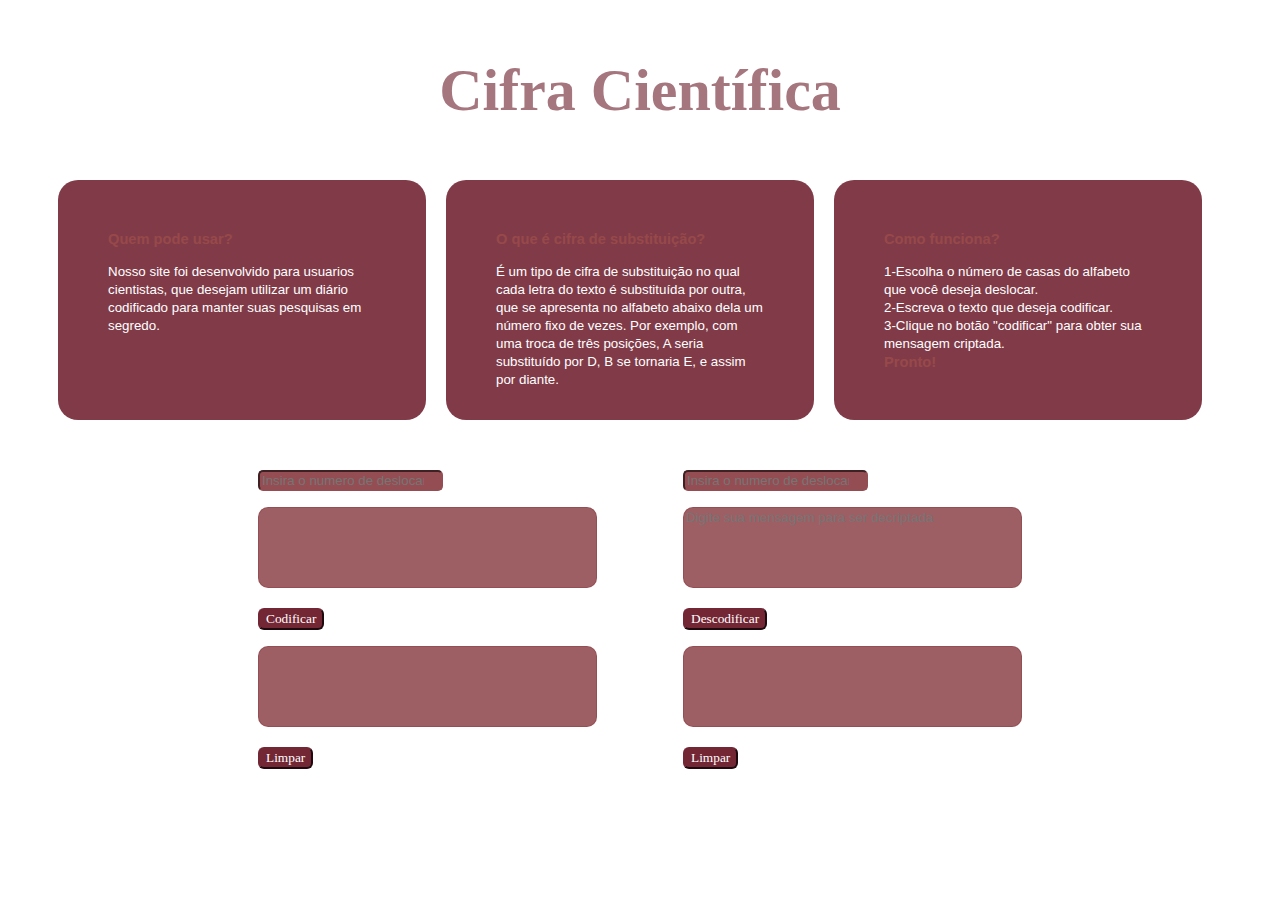
<file: index.html>
<!DOCTYPE html>
<html>
 <head>
   <meta charset="utf-8">
   <title>Caesar Cipher</title>
   <h1>Cifra Científica</h1>
   <link rel="stylesheet" href="style.css" />
   <script src="index.js" type="module"></script>  
 </head>

 <body>
   
    <div class= "introduction">

      <section class= "explanation">

        <label><strong class= "note">Quem pode usar?</strong></label>
        <p>Nosso site foi desenvolvido para usuarios cientistas, que desejam utilizar 
         um diário codificado para manter suas pesquisas em segredo.
        </p>

      </section>

      <section class= "explanation">

        <label><strong class= "note">O que é cifra de substituição?</strong></label>
        <p>É um tipo de cifra de substituição no qual cada letra do texto
        é substituída por outra, que se apresenta no alfabeto abaixo dela um número fixo de vezes. 
        Por exemplo, com uma troca de três posições, A seria substituído por D, B se tornaria E,
        e assim por diante.
        </p>
        
      </section>

      <section class= "explanation">

        <label><strong class= "note">Como funciona?</strong></label>
        <p>
           1-Escolha o número de casas do alfabeto que você deseja deslocar.<br>
           2-Escreva o texto que deseja codificar.<br>
           3-Clique no botão "codificar" para obter sua mensagem criptada.<br>
           <strong class= "note">Pronto!</strong> 
        </p>

      </section>

    </div>

 
    <div id = "container">

       <section>

          <input placeholder="Insira o numero de deslocamento" id="offsetCrypt" name="offsetCrypt" type="number"  >
          <p><textarea  placeholder="Digite sua mensagem para ser encriptada" id="textCrypt" name="textCrypt" rows="5" cols="40"> </textarea></p>
          <button id="buttonCrypt">Codificar</button>
          <p><textarea id="msgCrypt" name="msgCrypt" rows="5" cols="40" disabled></textarea></p>
          <input type="submit" id = "clearButtonEn" value="Limpar" onclick = "clearEnc()">

       </section>
      
       <section>

          <input placeholder="Insira o numero de deslocamento" id="offsetDecrypted" name="offsetDecrypted" type="number">
          <p><textarea placeholder="Digite sua mensagem para ser decriptada" id="textDecrypted" name="textDecrypted" rows="5" cols="40"></textarea></p>
          <button id="buttonDecrypted">Descodificar</button>
          <p><textarea id="msgDecrypted" name="msgDecrypted" rows="5" cols="40"></textarea></p>
          <input type="submit" id = "clearButtonDec" value="Limpar" onclick = "clearDec()">

       </section>
       
    </div>
     
  </body>
</html>
</file>
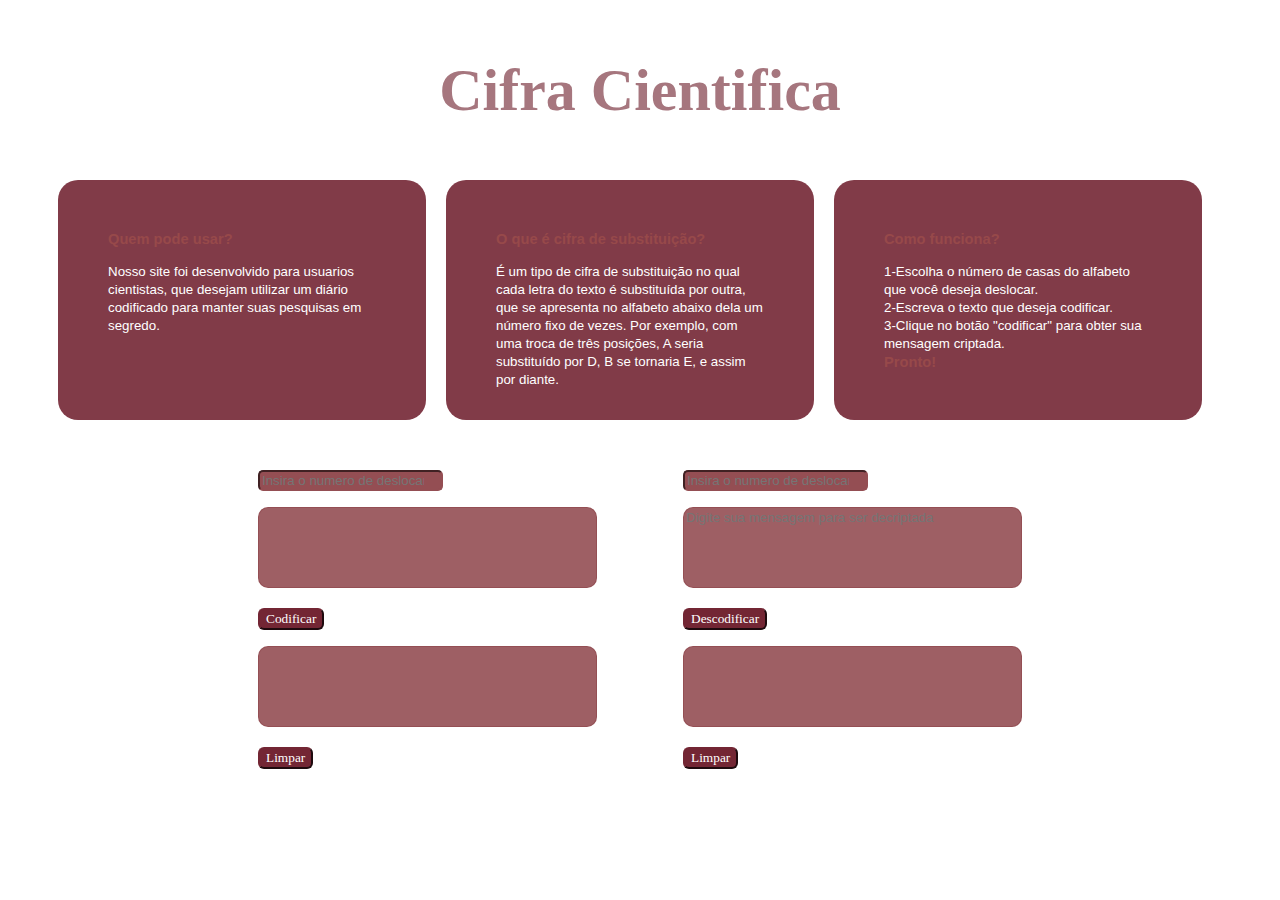
<file: src/index.html>
<!DOCTYPE html>
<html>
 <head>
   <meta charset="utf-8">
   <title>Caesar Cipher</title>
   <h1>Cifra Cientifica</h1>
   <link rel="stylesheet" href="style.css" />
   <script src="index.js" type="module"></script>  
 </head>

 <body>
   
    <div class= "introduction">

      <section class= "explanation">

        <label><strong class= "note">Quem pode usar?</strong></label>
        <p>Nosso site foi desenvolvido para usuarios cientistas, que desejam utilizar 
         um diário codificado para manter suas pesquisas em segredo.
        </p>

      </section>

      <section class= "explanation">

        <label><strong class= "note">O que é cifra de substituição?</strong></label>
        <p>É um tipo de cifra de substituição no qual cada letra do texto
        é substituída por outra, que se apresenta no alfabeto abaixo dela um número fixo de vezes. 
        Por exemplo, com uma troca de três posições, A seria substituído por D, B se tornaria E,
        e assim por diante.
        </p>
        
      </section>

      <section class= "explanation">

        <label><strong class= "note">Como funciona?</strong></label>
        <p>
           1-Escolha o número de casas do alfabeto que você deseja deslocar.<br>
           2-Escreva o texto que deseja codificar.<br>
           3-Clique no botão "codificar" para obter sua mensagem criptada.<br>
           <strong class= "note">Pronto!</strong> 
        </p>

      </section>

    </div>

 
    <div id = "container">

       <section>

          <input placeholder="Insira o numero de deslocamento" id="offsetCrypt" name="offsetCrypt" type="number"  >
          <p><textarea  placeholder="Digite sua mensagem para ser encriptada" id="textCrypt" name="textCrypt" rows="5" cols="40"> </textarea></p>
          <button id="buttonCrypt">Codificar</button>
          <p><textarea id="msgCrypt" name="msgCrypt" rows="5" cols="40" disabled></textarea></p>
          <input type="submit" id = "clearButtonEn" value="Limpar" onclick = "clearEnc()">

       </section>
      
       <section>

          <input placeholder="Insira o numero de deslocamento" id="offsetDecrypted" name="offsetDecrypted" type="number">
          <p><textarea placeholder="Digite sua mensagem para ser decriptada" id="textDecrypted" name="textDecrypted" rows="5" cols="40"></textarea></p>
          <button id="buttonDecrypted">Descodificar</button>
          <p><textarea id="msgDecrypted" name="msgDecrypted" rows="5" cols="40"></textarea></p>
          <input type="submit" id = "clearButtonDec" value="Limpar" onclick = "clearDec()">

       </section>
       
    </div>
     
  </body>
</html>
</file>
<file: style.css>
body{
  
  
  background-image: url(https://i.pinimg.com/originals/2e/19/83/2e19839315d72ce2611b68ba393b0e00.jpg);
  
}

h1 {

  vertical-align: middle;
  line-height: 100px;
  color:rgb(166, 118, 126);
  text-align: center;
  border: 200px;
  font-size: 60px;
  font-family: Georgia, serif;
  border-radius: 20px 20px 20px;

}

.introduction{
  
  display: flex;
  justify-content: space-between;
  margin-left: 50px;
  margin-right: 50px;

}

.explanation {

  background-color: rgb(115, 38, 52, 0.9);
  vertical-align: middle;
  text-align: inherit;
  line-height:18px;
  color:white;
  width: 300px;
  border: 100px;
  height: 140px;
  padding: 50px; 
  font-size: 10pt;
  font-family: Verdana, Geneva, Tahoma, sans-serif;
  border-radius: 20px 20px 20px;
  box-shadow: 5px 10px;
  box-sizing: content-box; 
  margin-left: 0px;
  margin-right: 20px; 
 
}

.note {

  font-size: 110%;
  color: rgb(151, 73, 74);

}

#container {

  display: flex;
  justify-content: space-between;
  margin-left: 200px;
  margin-right: 200px;
  padding: 50px;
  color: white

}

textarea{

  color: white;
  font-family: Arial, Helvetica, sans-serif;
  padding-right: 0px;
  resize:none;
  background-color: rgb(148, 78, 83, 0.9);
  border-radius: 10px 10px 10px;
  border-color: rgb(148, 78, 83, 0.9);

}

#buttonCrypt, #buttonDecrypted, #clearButtonEn, #clearButtonDec {
  
  font-family: 'Times New Roman', Times, serif;
  background-color: rgb(115, 38, 52);
  border-bottom: 10px solid redrgba;
  border-color: rgb(115, 38, 52);
  color: white;
  box-shadow: 0 0 10px;
  border-radius: 6px 6px 6px;

}




input{

  background-color: rgb(148, 78, 83);
  border-color: rgb(148, 78, 83);
  color: white;
  border-radius: 5px 5px 5px;

}
</file>
<file: src/style.css>
body{
  
  
  background-image: url(https://i.pinimg.com/originals/2e/19/83/2e19839315d72ce2611b68ba393b0e00.jpg);
  
}

h1 {

  vertical-align: middle;
  line-height: 100px;
  color:rgb(166, 118, 126);
  text-align: center;
  border: 200px;
  font-size: 60px;
  font-family: Georgia, serif;
  border-radius: 20px 20px 20px;

}

.introduction{
  
  display: flex;
  justify-content: space-between;
  margin-left: 50px;
  margin-right: 50px;

}

.explanation {

  background-color: rgb(115, 38, 52, 0.9);
  vertical-align: middle;
  text-align: inherit;
  line-height:18px;
  color:white;
  width: 300px;
  border: 100px;
  height: 140px;
  padding: 50px; 
  font-size: 10pt;
  font-family: Verdana, Geneva, Tahoma, sans-serif;
  border-radius: 20px 20px 20px;
  box-shadow: 5px 10px;
  box-sizing: content-box; 
  margin-left: 0px;
  margin-right: 20px; 
 
}

.note {

  font-size: 110%;
  color: rgb(151, 73, 74);

}

#container {

  display: flex;
  justify-content: space-between;
  margin-left: 200px;
  margin-right: 200px;
  padding: 50px;
  color: white

}

textarea{

  color: white;
  font-family: Arial, Helvetica, sans-serif;
  padding-right: 0px;
  resize:none;
  background-color: rgb(148, 78, 83, 0.9);
  border-radius: 10px 10px 10px;
  border-color: rgb(148, 78, 83, 0.9);

}

#buttonCrypt, #buttonDecrypted, #clearButtonEn, #clearButtonDec {
  
  font-family: 'Times New Roman', Times, serif;
  background-color: rgb(115, 38, 52);
  border-bottom: 10px solid redrgba;
  border-color: rgb(115, 38, 52);
  color: white;
  box-shadow: 0 0 10px;
  border-radius: 6px 6px 6px;

}




input{

  background-color: rgb(148, 78, 83);
  border-color: rgb(148, 78, 83);
  color: white;
  border-radius: 5px 5px 5px;

}
</file>
